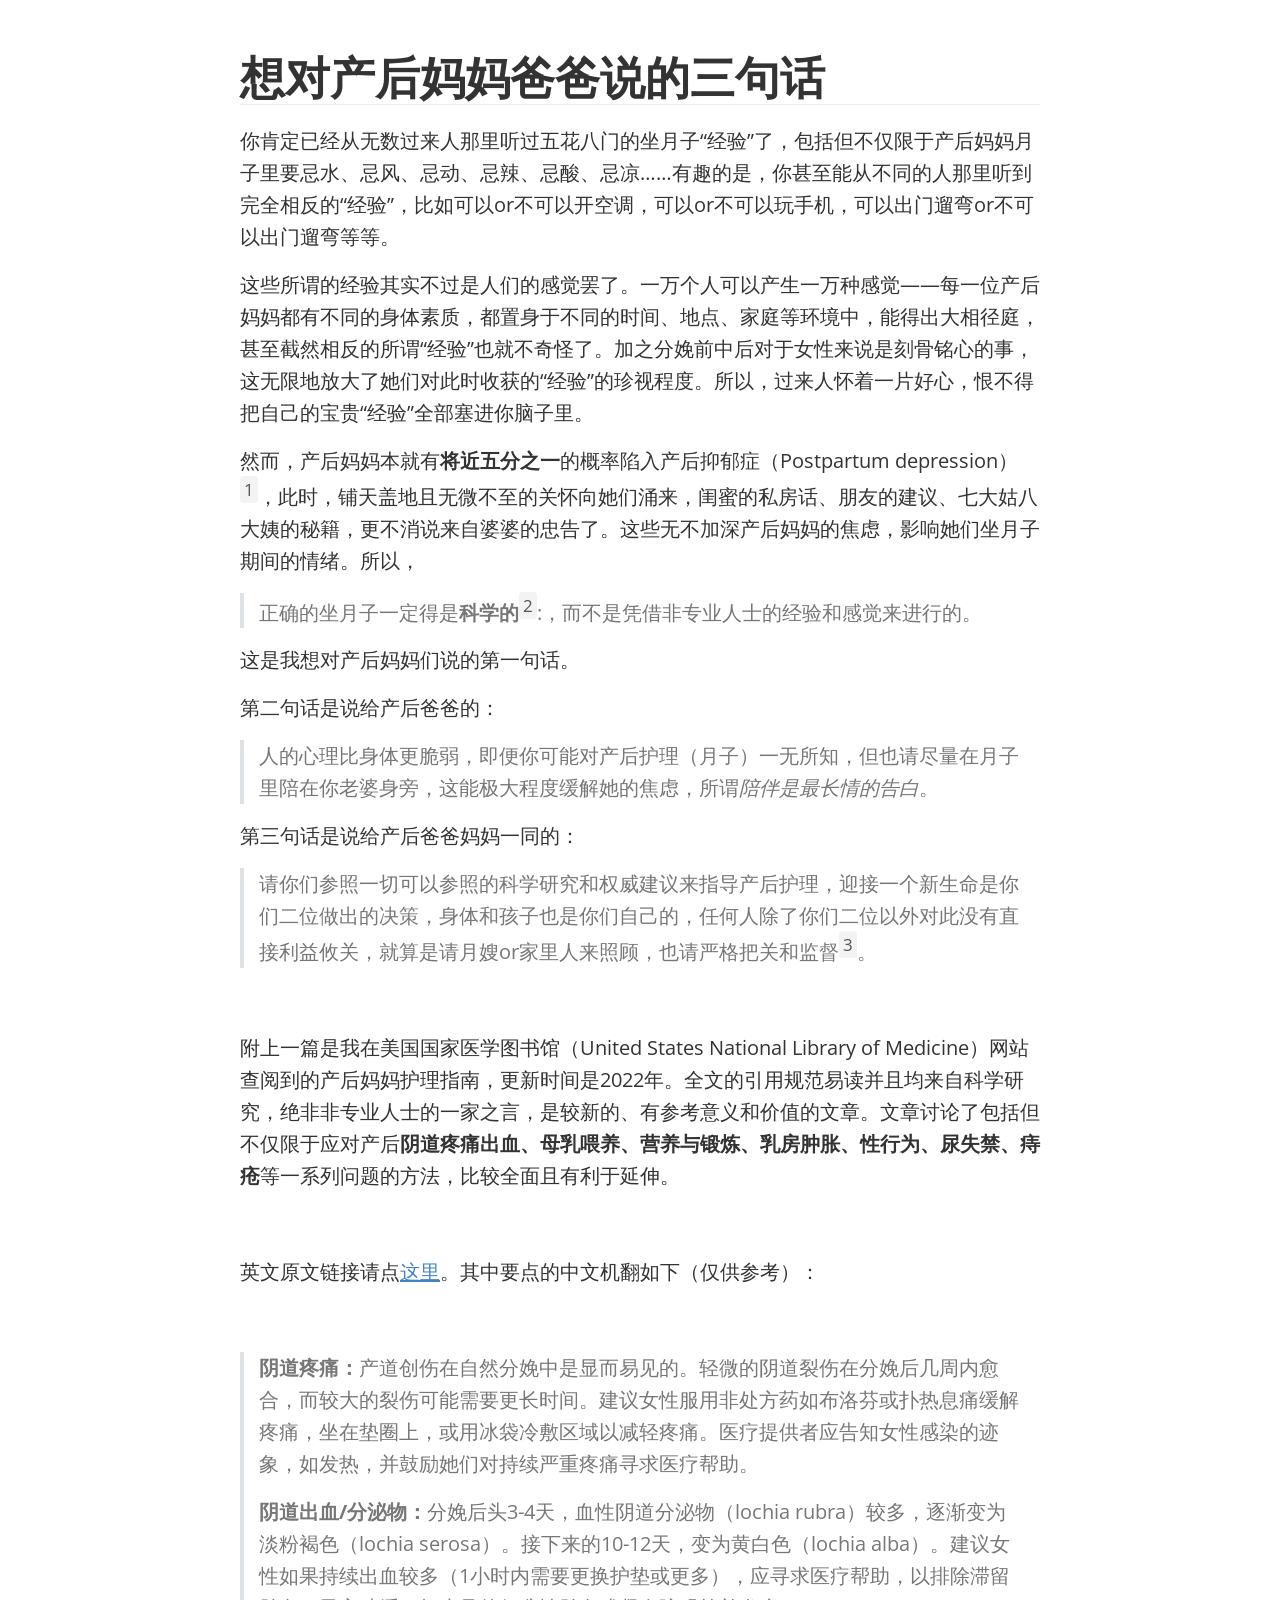
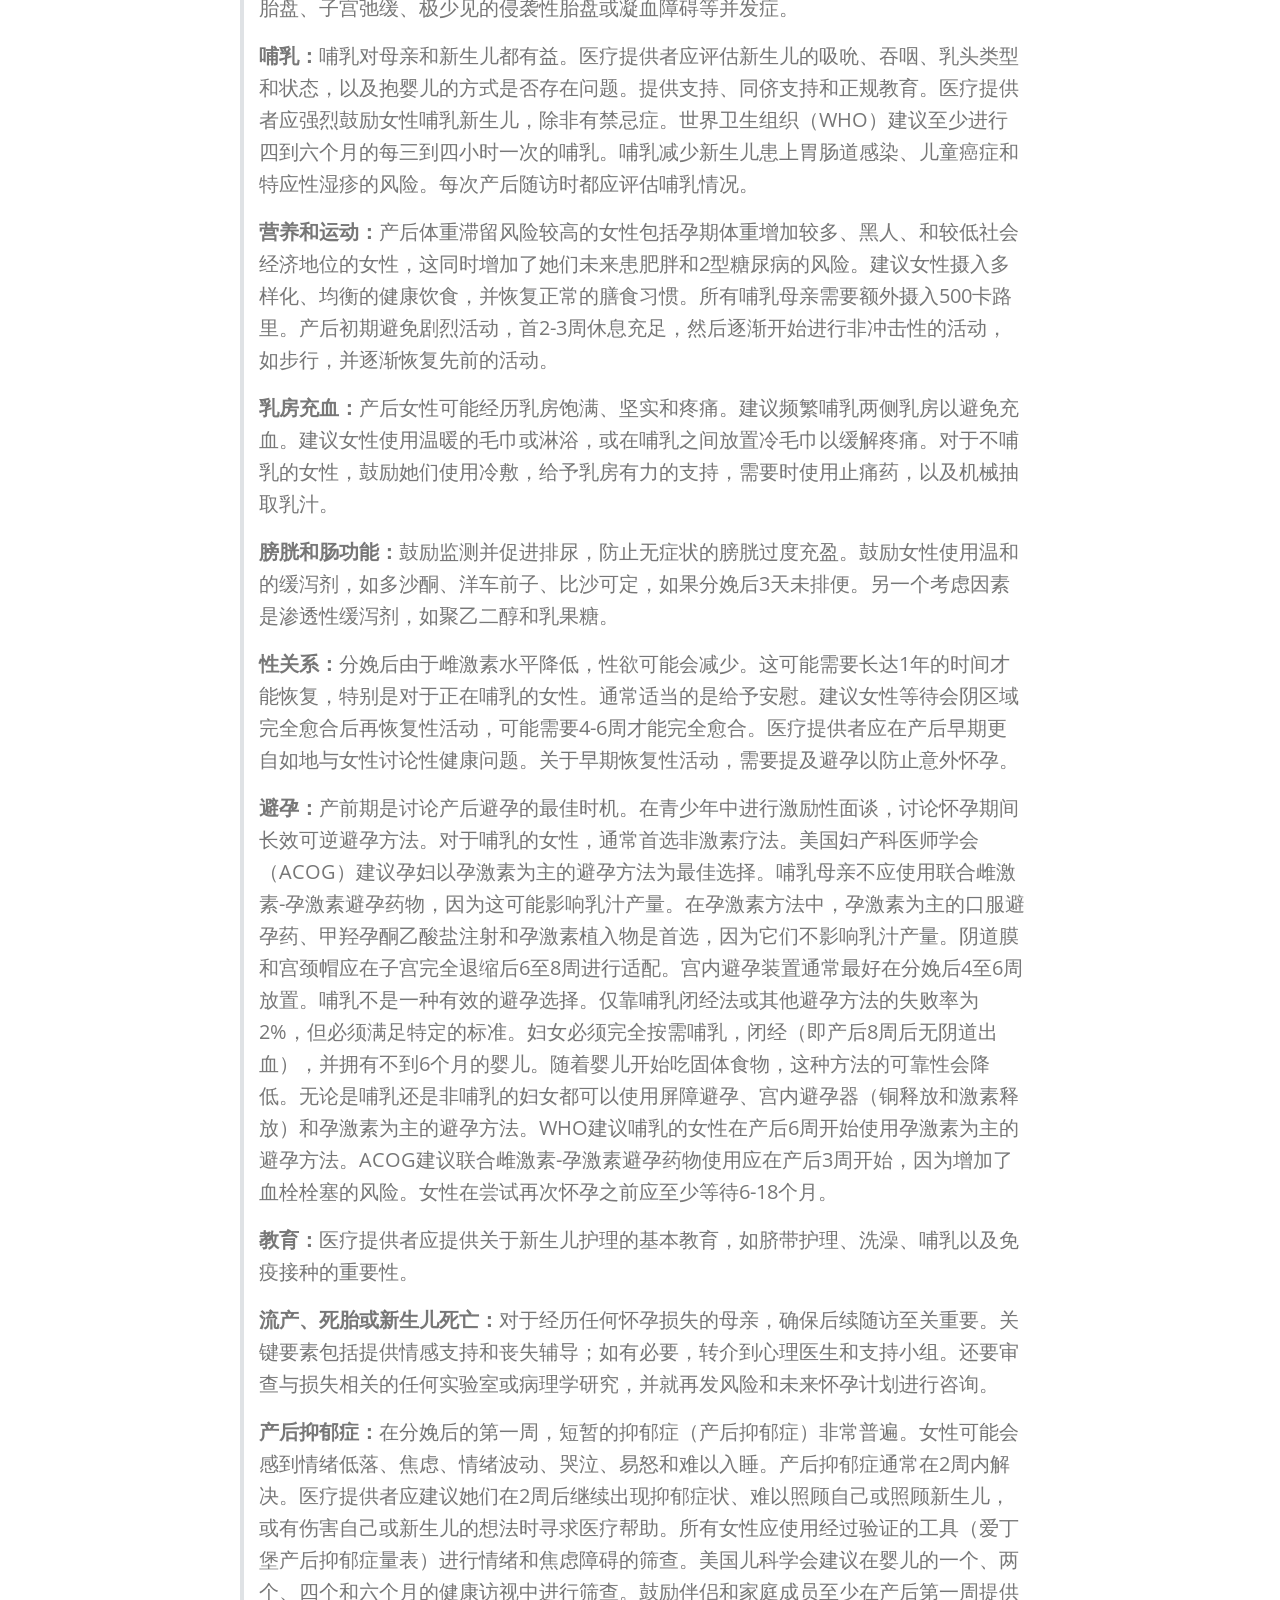
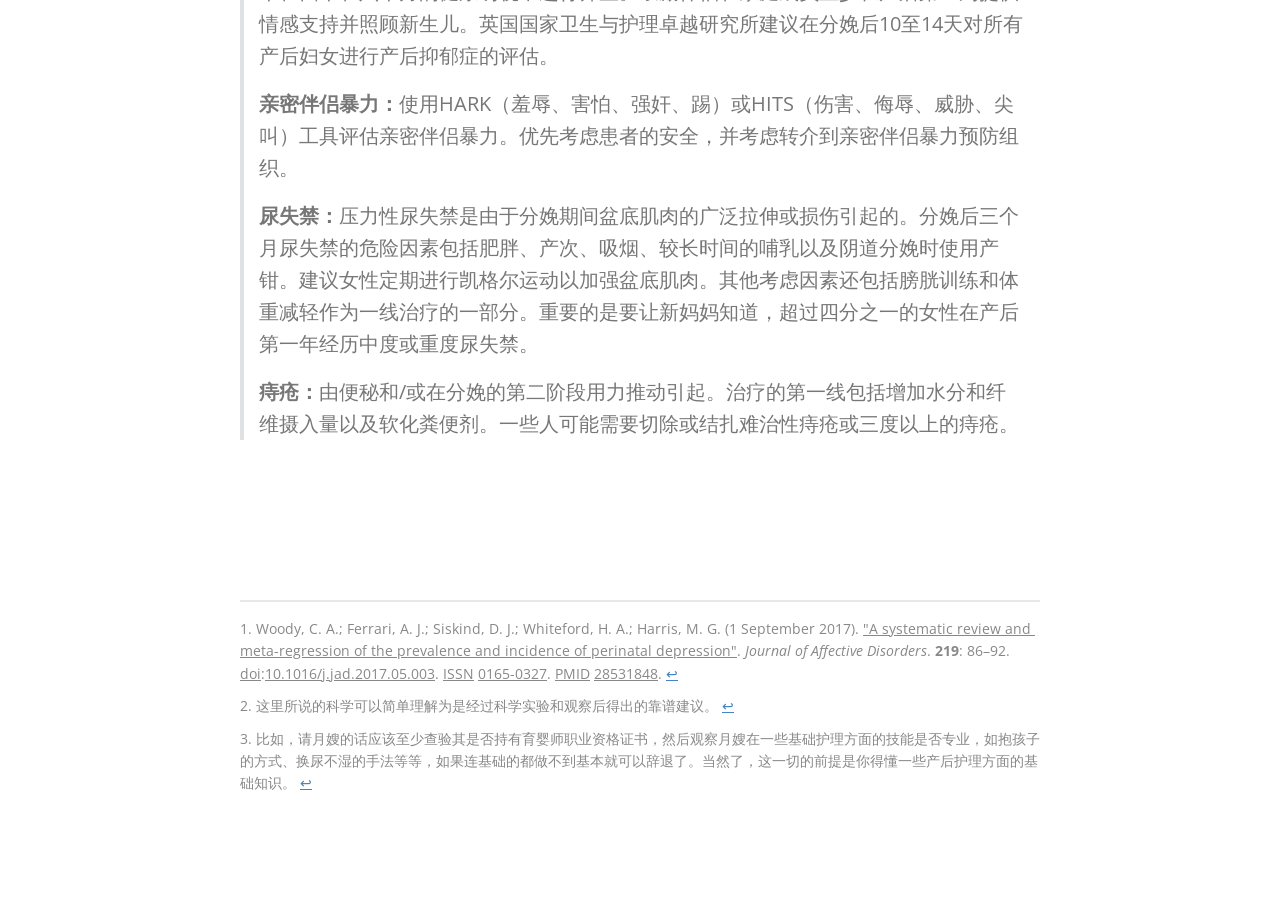
<file: content/post/3-saying.html>
<!doctype html>
<html style='font-size:20px !important'>
<head>
<meta charset='UTF-8'><meta name='viewport' content='width=device-width initial-scale=1'>

<link href='https://fonts.googleapis.com/css?family=Open+Sans:400italic,700italic,700,400&subset=latin,latin-ext' rel='stylesheet' type='text/css' /><style type='text/css'>html {overflow-x: initial !important;}:root { --bg-color: #ffffff; --text-color: #333333; --select-text-bg-color: #B5D6FC; --select-text-font-color: auto; --monospace: "Lucida Console",Consolas,"Courier",monospace; --title-bar-height: 20px; }
.mac-os-11 { --title-bar-height: 28px; }
html { font-size: 14px; background-color: var(--bg-color); color: var(--text-color); font-family: "Helvetica Neue", Helvetica, Arial, sans-serif; -webkit-font-smoothing: antialiased; }
h1, h2, h3, h4, h5 { white-space: pre-wrap; }
body { margin: 0px; padding: 0px; height: auto; inset: 0px; font-size: 1rem; line-height: 1.428571; overflow-x: hidden; background: inherit; }
iframe { margin: auto; }
a.url { word-break: break-all; }
a:active, a:hover { outline: 0px; }
.in-text-selection, ::selection { text-shadow: none; background: var(--select-text-bg-color); color: var(--select-text-font-color); }
#write { margin: 0px auto; height: auto; width: inherit; word-break: normal; overflow-wrap: break-word; position: relative; white-space: normal; overflow-x: visible; padding-top: 36px; }
#write.first-line-indent p { text-indent: 2em; }
#write.first-line-indent li p, #write.first-line-indent p * { text-indent: 0px; }
#write.first-line-indent li { margin-left: 2em; }
.for-image #write { padding-left: 8px; padding-right: 8px; }
body.typora-export { padding-left: 30px; padding-right: 30px; }
.typora-export .footnote-line, .typora-export li, .typora-export p { white-space: pre-wrap; }
.typora-export .task-list-item input { pointer-events: none; }
@media screen and (max-width: 500px) {
  body.typora-export { padding-left: 0px; padding-right: 0px; }
  #write { padding-left: 20px; padding-right: 20px; }
}
#write li > figure:last-child { margin-bottom: 0.5rem; }
#write ol, #write ul { position: relative; }
img { max-width: 100%; vertical-align: middle; image-orientation: from-image; }
button, input, select, textarea { color: inherit; font-style: inherit; font-variant-caps: inherit; font-weight: inherit; font-stretch: inherit; font-size: inherit; line-height: inherit; font-family: inherit; font-size-adjust: inherit; font-kerning: inherit; font-variant-alternates: inherit; font-variant-ligatures: inherit; font-variant-numeric: inherit; font-variant-east-asian: inherit; font-variant-position: inherit; font-feature-settings: inherit; font-optical-sizing: inherit; font-variation-settings: inherit; }
input[type="checkbox"], input[type="radio"] { line-height: normal; padding: 0px; }
*, ::after, ::before { box-sizing: border-box; }
#write h1, #write h2, #write h3, #write h4, #write h5, #write h6, #write p, #write pre { width: inherit; }
#write h1, #write h2, #write h3, #write h4, #write h5, #write h6, #write p { position: relative; }
p { line-height: inherit; }
h1, h2, h3, h4, h5, h6 { break-after: avoid-page; break-inside: avoid; orphans: 4; }
p { orphans: 4; }
h1 { font-size: 2rem; }
h2 { font-size: 1.8rem; }
h3 { font-size: 1.6rem; }
h4 { font-size: 1.4rem; }
h5 { font-size: 1.2rem; }
h6 { font-size: 1rem; }
.md-math-block, .md-rawblock, h1, h2, h3, h4, h5, h6, p { margin-top: 1rem; margin-bottom: 1rem; }
.hidden { display: none; }
.md-blockmeta { color: rgb(204, 204, 204); font-weight: 700; font-style: italic; }
a { cursor: pointer; }
sup.md-footnote { padding: 2px 4px; background-color: rgba(238, 238, 238, 0.7); color: rgb(85, 85, 85); border-radius: 4px; cursor: pointer; }
sup.md-footnote a, sup.md-footnote a:hover { color: inherit; text-transform: inherit; text-decoration: inherit; }
#write input[type="checkbox"] { cursor: pointer; width: inherit; height: inherit; }
figure { overflow-x: auto; margin: 1.2em 0px; max-width: calc(100% + 16px); padding: 0px; }
figure > table { margin: 0px; }
thead, tr { break-inside: avoid; break-after: auto; }
thead { display: table-header-group; }
table { border-collapse: collapse; border-spacing: 0px; width: 100%; overflow: auto; break-inside: auto; text-align: left; }
table.md-table td { min-width: 32px; }
.CodeMirror-gutters { border-right-width: 0px; border-right-style: none; border-right-color: currentcolor; background-color: inherit; }
.CodeMirror-linenumber { -webkit-user-select: none; }
.CodeMirror { text-align: left; }
.CodeMirror-placeholder { opacity: 0.3; }
.CodeMirror pre { padding: 0px 4px; }
.CodeMirror-lines { padding: 0px; }
div.hr:focus { cursor: none; }
#write pre { white-space: pre-wrap; }
#write.fences-no-line-wrapping pre { white-space: pre; }
#write pre.ty-contain-cm { white-space: normal; }
.CodeMirror-gutters { margin-right: 4px; }
.md-fences { font-size: 0.9rem; display: block; break-inside: avoid; text-align: left; overflow: visible; white-space: pre; background: inherit; position: relative !important; }
.md-fences-adv-panel { width: 100%; margin-top: 10px; text-align: center; padding-top: 0px; padding-bottom: 8px; overflow-x: auto; }
#write .md-fences.mock-cm { white-space: pre-wrap; }
.md-fences.md-fences-with-lineno { padding-left: 0px; }
#write.fences-no-line-wrapping .md-fences.mock-cm { white-space: pre; overflow-x: auto; }
.md-fences.mock-cm.md-fences-with-lineno { padding-left: 8px; }
.CodeMirror-line, twitterwidget { break-inside: avoid; }
svg { break-inside: avoid; }
.footnotes { opacity: 0.8; font-size: 0.9rem; margin-top: 1em; margin-bottom: 1em; }
.footnotes + .footnotes { margin-top: 0px; }
.md-reset { margin: 0px; padding: 0px; border: 0px; outline: 0px; vertical-align: top; background: 0px 0px; text-decoration: none; text-shadow: none; float: none; position: static; width: auto; height: auto; white-space: nowrap; cursor: inherit; line-height: normal; font-weight: 400; text-align: left; box-sizing: content-box; direction: ltr; }
li div { padding-top: 0px; }
blockquote { margin: 1rem 0px; }
li .mathjax-block, li p { margin: 0.5rem 0px; }
li blockquote { margin: 1rem 0px; }
li { margin: 0px; position: relative; }
blockquote > :last-child { margin-bottom: 0px; }
blockquote > :first-child, li > :first-child { margin-top: 0px; }
.footnotes-area { color: rgb(136, 136, 136); margin-top: 0.714rem; padding-bottom: 0.143rem; white-space: normal; }
#write .footnote-line { white-space: pre-wrap; }
@media print {
  body, html { border: 1px solid transparent; height: 99%; break-after: avoid; break-before: avoid; font-variant-ligatures: no-common-ligatures; }
  #write { margin-top: 0px; border-color: transparent !important; padding-top: 0px !important; padding-bottom: 0px !important; }
  .typora-export * { print-color-adjust: exact; }
  .typora-export #write { break-after: avoid; }
  .typora-export #write::after { height: 0px; }
  .is-mac table { break-inside: avoid; }
  #write > p:nth-child(1) { margin-top: 0px; }
  .typora-export-show-outline .typora-export-sidebar { display: none; }
  figure { overflow-x: visible; }
}
.footnote-line { margin-top: 0.714em; font-size: 0.7em; }
a img, img a { cursor: pointer; }
pre.md-meta-block { font-size: 0.8rem; min-height: 0.8rem; white-space: pre-wrap; background: rgb(204, 204, 204); display: block; overflow-x: hidden; }
p > .md-image:only-child:not(.md-img-error) img, p > img:only-child { display: block; margin: auto; }
#write.first-line-indent p > .md-image:only-child:not(.md-img-error) img { left: -2em; position: relative; }
p > .md-image:only-child { display: inline-block; width: 100%; }
#write .MathJax_Display { margin: 0.8em 0px 0px; }
.md-math-block { width: 100%; }
.md-math-block:not(:empty)::after { display: none; }
.MathJax_ref { fill: currentcolor; }
[contenteditable="true"]:active, [contenteditable="true"]:focus, [contenteditable="false"]:active, [contenteditable="false"]:focus { outline: 0px; box-shadow: none; }
.md-task-list-item { position: relative; list-style-type: none; }
.task-list-item.md-task-list-item { padding-left: 0px; }
.md-task-list-item > input { position: absolute; top: 0px; left: 0px; margin-left: -1.2em; margin-top: calc(1em - 10px); border: medium; }
.math { font-size: 1rem; }
.md-toc { min-height: 3.58rem; position: relative; font-size: 0.9rem; border-radius: 10px; }
.md-toc-content { position: relative; margin-left: 0px; }
.md-toc-content::after, .md-toc::after { display: none; }
.md-toc-item { display: block; color: rgb(65, 131, 196); }
.md-toc-item a { text-decoration: none; }
.md-toc-inner:hover { text-decoration: underline; }
.md-toc-inner { display: inline-block; cursor: pointer; }
.md-toc-h1 .md-toc-inner { margin-left: 0px; font-weight: 700; }
.md-toc-h2 .md-toc-inner { margin-left: 2em; }
.md-toc-h3 .md-toc-inner { margin-left: 4em; }
.md-toc-h4 .md-toc-inner { margin-left: 6em; }
.md-toc-h5 .md-toc-inner { margin-left: 8em; }
.md-toc-h6 .md-toc-inner { margin-left: 10em; }
@media screen and (max-width: 48em) {
  .md-toc-h3 .md-toc-inner { margin-left: 3.5em; }
  .md-toc-h4 .md-toc-inner { margin-left: 5em; }
  .md-toc-h5 .md-toc-inner { margin-left: 6.5em; }
  .md-toc-h6 .md-toc-inner { margin-left: 8em; }
}
a.md-toc-inner { font-size: inherit; font-style: inherit; font-weight: inherit; line-height: inherit; }
.footnote-line a:not(.reversefootnote) { color: inherit; }
.reversefootnote { font-family: ui-monospace, sans-serif; }
.md-attr { display: none; }
.md-fn-count::after { content: "."; }
code, pre, samp, tt { font-family: var(--monospace); }
kbd { margin: 0px 0.1em; padding: 0.1em 0.6em; font-size: 0.8em; color: rgb(36, 39, 41); background: rgb(255, 255, 255); border: 1px solid rgb(173, 179, 185); border-radius: 3px; box-shadow: rgba(12, 13, 14, 0.2) 0px 1px 0px, rgb(255, 255, 255) 0px 0px 0px 2px inset; white-space: nowrap; vertical-align: middle; }
.md-comment { color: rgb(162, 127, 3); opacity: 0.6; font-family: var(--monospace); }
code { text-align: left; vertical-align: initial; }
a.md-print-anchor { white-space: pre !important; border-width: medium !important; border-style: none !important; border-color: currentcolor !important; display: inline-block !important; position: absolute !important; width: 1px !important; right: 0px !important; outline: 0px !important; background: 0px 0px !important; text-decoration: initial !important; text-shadow: initial !important; }
.os-windows.monocolor-emoji .md-emoji { font-family: "Segoe UI Symbol", sans-serif; }
.md-diagram-panel > svg { max-width: 100%; }
[lang="flow"] svg, [lang="mermaid"] svg { max-width: 100%; height: auto; }
[lang="mermaid"] .node text { font-size: 1rem; }
table tr th { border-bottom-width: 0px; border-bottom-style: none; border-bottom-color: currentcolor; }
video { max-width: 100%; display: block; margin: 0px auto; }
iframe { max-width: 100%; width: 100%; border: medium; }
.highlight td, .highlight tr { border: 0px; }
mark { background: rgb(255, 255, 0); color: rgb(0, 0, 0); }
.md-html-inline .md-plain, .md-html-inline strong, mark .md-inline-math, mark strong { color: inherit; }
.md-expand mark .md-meta { opacity: 0.3 !important; }
mark .md-meta { color: rgb(0, 0, 0); }
@media print {
  .typora-export h1, .typora-export h2, .typora-export h3, .typora-export h4, .typora-export h5, .typora-export h6 { break-inside: avoid; }
}
.md-diagram-panel .messageText { stroke: none !important; }
.md-diagram-panel .start-state { fill: var(--node-fill); }
.md-diagram-panel .edgeLabel rect { opacity: 1 !important; }
.md-fences.md-fences-math { font-size: 1em; }
.md-fences-advanced:not(.md-focus) { padding: 0px; white-space: nowrap; border: 0px; }
.md-fences-advanced:not(.md-focus) { background: inherit; }
.typora-export-show-outline .typora-export-content { max-width: 1440px; margin: auto; display: flex; flex-direction: row; }
.typora-export-sidebar { width: 300px; font-size: 0.8rem; margin-top: 80px; margin-right: 18px; }
.typora-export-show-outline #write { --webkit-flex: 2; flex: 2 1 0%; }
.typora-export-sidebar .outline-content { position: fixed; top: 0px; max-height: 100%; overflow: hidden auto; padding-bottom: 30px; padding-top: 60px; width: 300px; }
@media screen and (max-width: 1024px) {
  .typora-export-sidebar, .typora-export-sidebar .outline-content { width: 240px; }
}
@media screen and (max-width: 800px) {
  .typora-export-sidebar { display: none; }
}
.outline-content li, .outline-content ul { margin-left: 0px; margin-right: 0px; padding-left: 0px; padding-right: 0px; list-style: none; overflow-wrap: anywhere; }
.outline-content ul { margin-top: 0px; margin-bottom: 0px; }
.outline-content strong { font-weight: 400; }
.outline-expander { width: 1rem; height: 1.428571rem; position: relative; display: table-cell; vertical-align: middle; cursor: pointer; padding-left: 4px; }
.outline-expander::before { content: ""; position: relative; font-family: Ionicons; display: inline-block; font-size: 8px; vertical-align: middle; }
.outline-item { padding-top: 3px; padding-bottom: 3px; cursor: pointer; }
.outline-expander:hover::before { content: ""; }
.outline-h1 > .outline-item { padding-left: 0px; }
.outline-h2 > .outline-item { padding-left: 1em; }
.outline-h3 > .outline-item { padding-left: 2em; }
.outline-h4 > .outline-item { padding-left: 3em; }
.outline-h5 > .outline-item { padding-left: 4em; }
.outline-h6 > .outline-item { padding-left: 5em; }
.outline-label { cursor: pointer; display: table-cell; vertical-align: middle; text-decoration: none; color: inherit; }
.outline-label:hover { text-decoration: underline; }
.outline-item:hover { border-color: rgb(245, 245, 245); background-color: var(--item-hover-bg-color); }
.outline-item:hover { margin-left: -28px; margin-right: -28px; border-left-width: 28px; border-left-style: solid; border-left-color: transparent; border-right-width: 28px; border-right-style: solid; border-right-color: transparent; }
.outline-item-single .outline-expander::before, .outline-item-single .outline-expander:hover::before { display: none; }
.outline-item-open > .outline-item > .outline-expander::before { content: ""; }
.outline-children { display: none; }
.info-panel-tab-wrapper { display: none; }
.outline-item-open > .outline-children { display: block; }
.typora-export .outline-item { padding-top: 1px; padding-bottom: 1px; }
.typora-export .outline-item:hover { margin-right: -8px; border-right-width: 8px; border-right-style: solid; border-right-color: transparent; }
.typora-export .outline-expander::before { content: "+"; font-family: inherit; top: -1px; }
.typora-export .outline-expander:hover::before, .typora-export .outline-item-open > .outline-item > .outline-expander::before { content: "−"; }
.typora-export-collapse-outline .outline-children { display: none; }
.typora-export-collapse-outline .outline-item-open > .outline-children, .typora-export-no-collapse-outline .outline-children { display: block; }
.typora-export-no-collapse-outline .outline-expander::before { content: "" !important; }
.typora-export-show-outline .outline-item-active > .outline-item .outline-label { font-weight: 700; }
.md-inline-math-container mjx-container { zoom: 0.95; }
mjx-container { break-inside: avoid; }


:root {
    --side-bar-bg-color: #fafafa;
    --control-text-color: #777;
}

@include-when-export url(https://fonts.googleapis.com/css?family=Open+Sans:400italic,700italic,700,400&subset=latin,latin-ext);

/* open-sans-regular - latin-ext_latin */
  /* open-sans-italic - latin-ext_latin */
    /* open-sans-700 - latin-ext_latin */
    /* open-sans-700italic - latin-ext_latin */
  html {
    font-size: 16px;
    -webkit-font-smoothing: antialiased;
}

body {
    font-family: "Open Sans","Clear Sans", "Helvetica Neue", Helvetica, Arial, 'Segoe UI Emoji', sans-serif;
    color: rgb(51, 51, 51);
    line-height: 1.6;
}

#write {
    max-width: 860px;
  	margin: 0 auto;
  	padding: 30px;
    padding-bottom: 100px;
}

@media only screen and (min-width: 1400px) {
	#write {
		max-width: 1024px;
	}
}

@media only screen and (min-width: 1800px) {
	#write {
		max-width: 1200px;
	}
}

#write > ul:first-child,
#write > ol:first-child{
    margin-top: 30px;
}

a {
    color: #4183C4;
}
h1,
h2,
h3,
h4,
h5,
h6 {
    position: relative;
    margin-top: 1rem;
    margin-bottom: 1rem;
    font-weight: bold;
    line-height: 1.4;
    cursor: text;
}
h1:hover a.anchor,
h2:hover a.anchor,
h3:hover a.anchor,
h4:hover a.anchor,
h5:hover a.anchor,
h6:hover a.anchor {
    text-decoration: none;
}
h1 tt,
h1 code {
    font-size: inherit;
}
h2 tt,
h2 code {
    font-size: inherit;
}
h3 tt,
h3 code {
    font-size: inherit;
}
h4 tt,
h4 code {
    font-size: inherit;
}
h5 tt,
h5 code {
    font-size: inherit;
}
h6 tt,
h6 code {
    font-size: inherit;
}
h1 {
    font-size: 2.25em;
    line-height: 1.2;
    border-bottom: 1px solid #eee;
}
h2 {
    font-size: 1.75em;
    line-height: 1.225;
    border-bottom: 1px solid #eee;
}

/*@media print {
    .typora-export h1,
    .typora-export h2 {
        border-bottom: none;
        padding-bottom: initial;
    }

    .typora-export h1::after,
    .typora-export h2::after {
        content: "";
        display: block;
        height: 100px;
        margin-top: -96px;
        border-top: 1px solid #eee;
    }
}*/

h3 {
    font-size: 1.5em;
    line-height: 1.43;
}
h4 {
    font-size: 1.25em;
}
h5 {
    font-size: 1em;
}
h6 {
   font-size: 1em;
    color: #777;
}
p,
blockquote,
ul,
ol,
dl,
table{
    margin: 0.8em 0;
}
li>ol,
li>ul {
    margin: 0 0;
}
hr {
    height: 2px;
    padding: 0;
    margin: 16px 0;
    background-color: #e7e7e7;
    border: 0 none;
    overflow: hidden;
    box-sizing: content-box;
}

li p.first {
    display: inline-block;
}
ul,
ol {
    padding-left: 30px;
}
ul:first-child,
ol:first-child {
    margin-top: 0;
}
ul:last-child,
ol:last-child {
    margin-bottom: 0;
}
blockquote {
    border-left: 4px solid #dfe2e5;
    padding: 0 15px;
    color: #777777;
}
blockquote blockquote {
    padding-right: 0;
}
table {
    padding: 0;
    word-break: initial;
}
table tr {
    border: 1px solid #dfe2e5;
    margin: 0;
    padding: 0;
}
table tr:nth-child(2n),
thead {
    background-color: #f8f8f8;
}
table th {
    font-weight: bold;
    border: 1px solid #dfe2e5;
    border-bottom: 0;
    margin: 0;
    padding: 6px 13px;
}
table td {
    border: 1px solid #dfe2e5;
    margin: 0;
    padding: 6px 13px;
}
table th:first-child,
table td:first-child {
    margin-top: 0;
}
table th:last-child,
table td:last-child {
    margin-bottom: 0;
}

.CodeMirror-lines {
    padding-left: 4px;
}

.code-tooltip {
    box-shadow: 0 1px 1px 0 rgba(0,28,36,.3);
    border-top: 1px solid #eef2f2;
}

.md-fences,
code,
tt {
    border: 1px solid #e7eaed;
    background-color: #f8f8f8;
    border-radius: 3px;
    padding: 0;
    padding: 2px 4px 0px 4px;
    font-size: 0.9em;
}

code {
    background-color: #f3f4f4;
    padding: 0 2px 0 2px;
}

.md-fences {
    margin-bottom: 15px;
    margin-top: 15px;
    padding-top: 8px;
    padding-bottom: 6px;
}


.md-task-list-item > input {
  margin-left: -1.3em;
}

@media print {
    html {
        font-size: 13px;
    }
    pre {
        page-break-inside: avoid;
        word-wrap: break-word;
    }
}

.md-fences {
	background-color: #f8f8f8;
}
#write pre.md-meta-block {
	padding: 1rem;
    font-size: 85%;
    line-height: 1.45;
    background-color: #f7f7f7;
    border: 0;
    border-radius: 3px;
    color: #777777;
    margin-top: 0 !important;
}

.mathjax-block>.code-tooltip {
	bottom: .375rem;
}

.md-mathjax-midline {
    background: #fafafa;
}

#write>h3.md-focus:before{
	left: -1.5625rem;
	top: .375rem;
}
#write>h4.md-focus:before{
	left: -1.5625rem;
	top: .285714286rem;
}
#write>h5.md-focus:before{
	left: -1.5625rem;
	top: .285714286rem;
}
#write>h6.md-focus:before{
	left: -1.5625rem;
	top: .285714286rem;
}
.md-image>.md-meta {
    /*border: 1px solid #ddd;*/
    border-radius: 3px;
    padding: 2px 0px 0px 4px;
    font-size: 0.9em;
    color: inherit;
}

.md-tag {
    color: #a7a7a7;
    opacity: 1;
}

.md-toc { 
    margin-top:20px;
    padding-bottom:20px;
}

.sidebar-tabs {
    border-bottom: none;
}

#typora-quick-open {
    border: 1px solid #ddd;
    background-color: #f8f8f8;
}

#typora-quick-open-item {
    background-color: #FAFAFA;
    border-color: #FEFEFE #e5e5e5 #e5e5e5 #eee;
    border-style: solid;
    border-width: 1px;
}

/** focus mode */
.on-focus-mode blockquote {
    border-left-color: rgba(85, 85, 85, 0.12);
}

header, .context-menu, .megamenu-content, footer{
    font-family: "Segoe UI", "Arial", sans-serif;
}

.file-node-content:hover .file-node-icon,
.file-node-content:hover .file-node-open-state{
    visibility: visible;
}

.mac-seamless-mode #typora-sidebar {
    background-color: #fafafa;
    background-color: var(--side-bar-bg-color);
}

.md-lang {
    color: #b4654d;
}

/*.html-for-mac {
    --item-hover-bg-color: #E6F0FE;
}*/

#md-notification .btn {
    border: 0;
}

.dropdown-menu .divider {
    border-color: #e5e5e5;
    opacity: 0.4;
}

.ty-preferences .window-content {
    background-color: #fafafa;
}

.ty-preferences .nav-group-item.active {
    color: white;
    background: #999;
}

.menu-item-container a.menu-style-btn {
    background-color: #f5f8fa;
    background-image: linear-gradient( 180deg , hsla(0, 0%, 100%, 0.8), hsla(0, 0%, 100%, 0)); 
}


 @media print { @page {margin: 0 0 0 0;} body.typora-export {padding-left: 0; padding-right: 0;} #write {padding:0;}}
</style><title>对产后妈妈说的话</title>
</head>
<body class='typora-export'><div class='typora-export-content'>
<div id='write'  class=''><h1 id='想对产后妈妈爸爸说的三句话'><span>想对产后妈妈爸爸说的三句话</span></h1><p><span>你肯定已经从无数过来人那里听过五花八门的坐月子“经验”了，包括但不仅限于产后妈妈月子里要忌水、忌风、忌动、忌辣、忌酸、忌凉……有趣的是，你甚至能从不同的人那里听到完全相反的“经验”，比如可以or不可以开空调，可以or不可以玩手机，可以出门遛弯or不可以出门遛弯等等。</span></p><p><span>这些所谓的经验其实不过是人们的感觉罢了。一万个人可以产生一万种感觉——每一位产后妈妈都有不同的身体素质，都置身于不同的时间、地点、家庭等环境中，能得出大相径庭，甚至截然相反的所谓“经验”也就不奇怪了。加之分娩前中后对于女性来说是刻骨铭心的事，这无限地放大了她们对此时收获的“经验”的珍视程度。所以，过来人怀着一片好心，恨不得把自己的宝贵“经验”全部塞进你脑子里。</span></p><p><span>然而，产后妈妈本就有</span><strong><span>将近五分之一</span></strong><span>的概率陷入产后抑郁症（Postpartum depression）</span><sup class='md-footnote'><a href='#dfref-footnote-1' name='ref-footnote-1'>1</a></sup><span>，此时，铺天盖地且无微不至的关怀向她们涌来，闺蜜的私房话、朋友的建议、七大姑八大姨的秘籍，更不消说来自婆婆的忠告了。这些无不加深产后妈妈的焦虑，影响她们坐月子期间的情绪。所以，</span></p><blockquote><p><span>正确的坐月子一定得是</span><strong><span>科学的</span></strong><sup class='md-footnote'><a href='#dfref-footnote-2' name='ref-footnote-2'>2</a></sup><span>:，而不是凭借非专业人士的经验和感觉来进行的。</span></p></blockquote><p><span>这是我想对产后妈妈们说的第一句话。</span></p><p><span>第二句话是说给产后爸爸的：</span></p><blockquote><p><span>人的心理比身体更脆弱，即便你可能对产后护理（月子）一无所知，但也请尽量在月子里陪在你老婆身旁，这能极大程度缓解她的焦虑，所谓</span><em><span>陪伴是最长情的告白</span></em><span>。</span></p></blockquote><p><span>第三句话是说给产后爸爸妈妈一同的：</span></p><blockquote><p><span>请你们参照一切可以参照的科学研究和权威建议来指导产后护理，迎接一个新生命是你们二位做出的决策，身体和孩子也是你们自己的，任何人除了你们二位以外对此没有直接利益攸关，就算是请月嫂or家里人来照顾，也请严格把关和监督</span><sup class='md-footnote'><a href='#dfref-footnote-3' name='ref-footnote-3'>3</a></sup><span>。</span></p></blockquote><p>&nbsp;</p><p><span>附上一篇是我在美国国家医学图书馆（United States National Library of Medicine）网站查阅到的产后妈妈护理指南，更新时间是2022年。全文的引用规范易读并且均来自科学研究，绝非非专业人士的一家之言，是较新的、有参考意义和价值的文章。文章讨论了包括但不仅限于应对产后</span><strong><span>阴道疼痛出血、母乳喂养、营养与锻炼、乳房肿胀、性行为、尿失禁、痔疮</span></strong><span>等一系列问题的方法，比较全面且有利于延伸。</span></p><p>&nbsp;</p><p><span>英文原文链接请点</span><a href='https://www.ncbi.nlm.nih.gov/books/NBK565875/'><span>这里</span></a><span>。其中要点的中文机翻如下（仅供参考）：</span></p><p>&nbsp;</p><blockquote><p><strong><span>阴道疼痛：</span></strong><span>产道创伤在自然分娩中是显而易见的。轻微的阴道裂伤在分娩后几周内愈合，而较大的裂伤可能需要更长时间。建议女性服用非处方药如布洛芬或扑热息痛缓解疼痛，坐在垫圈上，或用冰袋冷敷区域以减轻疼痛。医疗提供者应告知女性感染的迹象，如发热，并鼓励她们对持续严重疼痛寻求医疗帮助。</span></p><p><strong><span>阴道出血/分泌物：</span></strong><span>分娩后头3-4天，血性阴道分泌物（lochia rubra）较多，逐渐变为淡粉褐色（lochia serosa）。接下来的10-12天，变为黄白色（lochia alba）。建议女性如果持续出血较多（1小时内需要更换护垫或更多），应寻求医疗帮助，以排除滞留胎盘、子宫弛缓、极少见的侵袭性胎盘或凝血障碍等并发症。</span></p><p><strong><span>哺乳：</span></strong><span>哺乳对母亲和新生儿都有益。医疗提供者应评估新生儿的吸吮、吞咽、乳头类型和状态，以及抱婴儿的方式是否存在问题。提供支持、同侪支持和正规教育。医疗提供者应强烈鼓励女性哺乳新生儿，除非有禁忌症。世界卫生组织（WHO）建议至少进行四到六个月的每三到四小时一次的哺乳。哺乳减少新生儿患上胃肠道感染、儿童癌症和特应性湿疹的风险。每次产后随访时都应评估哺乳情况。</span></p><p><strong><span>营养和运动：</span></strong><span>产后体重滞留风险较高的女性包括孕期体重增加较多、黑人、和较低社会经济地位的女性，这同时增加了她们未来患肥胖和2型糖尿病的风险。建议女性摄入多样化、均衡的健康饮食，并恢复正常的膳食习惯。所有哺乳母亲需要额外摄入500卡路里。产后初期避免剧烈活动，首2-3周休息充足，然后逐渐开始进行非冲击性的活动，如步行，并逐渐恢复先前的活动。</span></p><p><strong><span>乳房充血：</span></strong><span>产后女性可能经历乳房饱满、坚实和疼痛。建议频繁哺乳两侧乳房以避免充血。建议女性使用温暖的毛巾或淋浴，或在哺乳之间放置冷毛巾以缓解疼痛。对于不哺乳的女性，鼓励她们使用冷敷，给予乳房有力的支持，需要时使用止痛药，以及机械抽取乳汁。</span></p><p><strong><span>膀胱和肠功能：</span></strong><span>鼓励监测并促进排尿，防止无症状的膀胱过度充盈。鼓励女性使用温和的缓泻剂，如多沙酮、洋车前子、比沙可定，如果分娩后3天未排便。另一个考虑因素是渗透性缓泻剂，如聚乙二醇和乳果糖。</span></p><p><strong><span>性关系：</span></strong><span>分娩后由于雌激素水平降低，性欲可能会减少。这可能需要长达1年的时间才能恢复，特别是对于正在哺乳的女性。通常适当的是给予安慰。建议女性等待会阴区域完全愈合后再恢复性活动，可能需要4-6周才能完全愈合。医疗提供者应在产后早期更自如地与女性讨论性健康问题。关于早期恢复性活动，需要提及避孕以防止意外怀孕。</span></p><p><strong><span>避孕：</span></strong><span>产前期是讨论产后避孕的最佳时机。在青少年中进行激励性面谈，讨论怀孕期间长效可逆避孕方法。对于哺乳的女性，通常首选非激素疗法。美国妇产科医师学会（ACOG）建议孕妇以孕激素为主的避孕方法为最佳选择。哺乳母亲不应使用联合雌激素-孕激素避孕药物，因为这可能影响乳汁产量。在孕激素方法中，孕激素为主的口服避孕药、甲羟孕酮乙酸盐注射和孕激素植入物是首选，因为它们不影响乳汁产量。阴道膜和宫颈帽应在子宫完全退缩后6至8周进行适配。宫内避孕装置通常最好在分娩后4至6周放置。哺乳不是一种有效的避孕选择。仅靠哺乳闭经法或其他避孕方法的失败率为2%，但必须满足特定的标准。妇女必须完全按需哺乳，闭经（即产后8周后无阴道出血），并拥有不到6个月的婴儿。随着婴儿开始吃固体食物，这种方法的可靠性会降低。无论是哺乳还是非哺乳的妇女都可以使用屏障避孕、宫内避孕器（铜释放和激素释放）和孕激素为主的避孕方法。WHO建议哺乳的女性在产后6周开始使用孕激素为主的避孕方法。ACOG建议联合雌激素-孕激素避孕药物使用应在产后3周开始，因为增加了血栓栓塞的风险。女性在尝试再次怀孕之前应至少等待6-18个月。</span></p><p><strong><span>教育：</span></strong><span>医疗提供者应提供关于新生儿护理的基本教育，如脐带护理、洗澡、哺乳以及免疫接种的重要性。</span></p><p><strong><span>流产、死胎或新生儿死亡：</span></strong><span>对于经历任何怀孕损失的母亲，确保后续随访至关重要。关键要素包括提供情感支持和丧失辅导；如有必要，转介到心理医生和支持小组。还要审查与损失相关的任何实验室或病理学研究，并就再发风险和未来怀孕计划进行咨询。</span></p><p><strong><span>产后抑郁症：</span></strong><span>在分娩后的第一周，短暂的抑郁症（产后抑郁症）非常普遍。女性可能会感到情绪低落、焦虑、情绪波动、哭泣、易怒和难以入睡。产后抑郁症通常在2周内解决。医疗提供者应建议她们在2周后继续出现抑郁症状、难以照顾自己或照顾新生儿，或有伤害自己或新生儿的想法时寻求医疗帮助。所有女性应使用经过验证的工具（爱丁堡产后抑郁症量表）进行情绪和焦虑障碍的筛查。美国儿科学会建议在婴儿的一个、两个、四个和六个月的健康访视中进行筛查。鼓励伴侣和家庭成员至少在产后第一周提供情感支持并照顾新生儿。英国国家卫生与护理卓越研究所建议在分娩后10至14天对所有产后妇女进行产后抑郁症的评估。</span></p><p><strong><span>亲密伴侣暴力：</span></strong><span>使用HARK（羞辱、害怕、强奸、踢）或HITS（伤害、侮辱、威胁、尖叫）工具评估亲密伴侣暴力。优先考虑患者的安全，并考虑转介到亲密伴侣暴力预防组织。</span></p><p><strong><span>尿失禁：</span></strong><span>压力性尿失禁是由于分娩期间盆底肌肉的广泛拉伸或损伤引起的。分娩后三个月尿失禁的危险因素包括肥胖、产次、吸烟、较长时间的哺乳以及阴道分娩时使用产钳。建议女性定期进行凯格尔运动以加强盆底肌肉。其他考虑因素还包括膀胱训练和体重减轻作为一线治疗的一部分。重要的是要让新妈妈知道，超过四分之一的女性在产后第一年经历中度或重度尿失禁。</span></p><p><strong><span>痔疮：</span></strong><span>由便秘和/或在分娩的第二阶段用力推动引起。治疗的第一线包括增加水分和纤维摄入量以及软化粪便剂。一些人可能需要切除或结扎难治性痔疮或三度以上的痔疮。</span></p></blockquote><p>&nbsp;</p><p>&nbsp;</p><p>&nbsp;</p><div class='footnotes-area'  ><hr/>
<div class='footnote-line'><span class='md-fn-count'>1</span> <span>Woody, C. A.; Ferrari, A. J.; Siskind, D. J.; Whiteford, H. A.; Harris, M. G. (1 September 2017). </span><a href='https://www.sciencedirect.com/science/article/pii/S0165032717307231'><span>&quot;A systematic review and meta-regression of the prevalence and incidence of perinatal depression&quot;</span></a><span>. </span><em><span>Journal of Affective Disorders</span></em><span>. </span><strong><span>219</span></strong><span>: 86–92. </span><a href='https://en.wikipedia.org/wiki/Doi_(identifier)'><span>doi</span></a><span>:</span><a href='https://doi.org/10.1016%2Fj.jad.2017.05.003'><span>10.1016/j.jad.2017.05.003</span></a><span>. </span><a href='https://en.wikipedia.org/wiki/ISSN_(identifier)'><span>ISSN</span></a><span> </span><a href='https://www.worldcat.org/issn/0165-0327'><span>0165-0327</span></a><span>. </span><a href='https://en.wikipedia.org/wiki/PMID_(identifier)'><span>PMID</span></a><span> </span><a href='https://pubmed.ncbi.nlm.nih.gov/28531848'><span>28531848</span></a><span>.</span> <a name='dfref-footnote-1' href='#ref-footnote-1' title='back to document' class='reversefootnote' >↩</a></div>
<div class='footnote-line'><span class='md-fn-count'>2</span> <span>这里所说的科学可以简单理解为是经过科学实验和观察后得出的靠谱建议。</span> <a name='dfref-footnote-2' href='#ref-footnote-2' title='back to document' class='reversefootnote' >↩</a></div>
<div class='footnote-line'><span class='md-fn-count'>3</span> <span>比如，请月嫂的话应该至少查验其是否持有育婴师职业资格证书，然后观察月嫂在一些基础护理方面的技能是否专业，如抱孩子的方式、换尿不湿的手法等等，如果连基础的都做不到基本就可以辞退了。当然了，这一切的前提是你得懂一些产后护理方面的基础知识。</span> <a name='dfref-footnote-3' href='#ref-footnote-3' title='back to document' class='reversefootnote' >↩</a></div></div></div></div>
</body>
</html>
</file>
